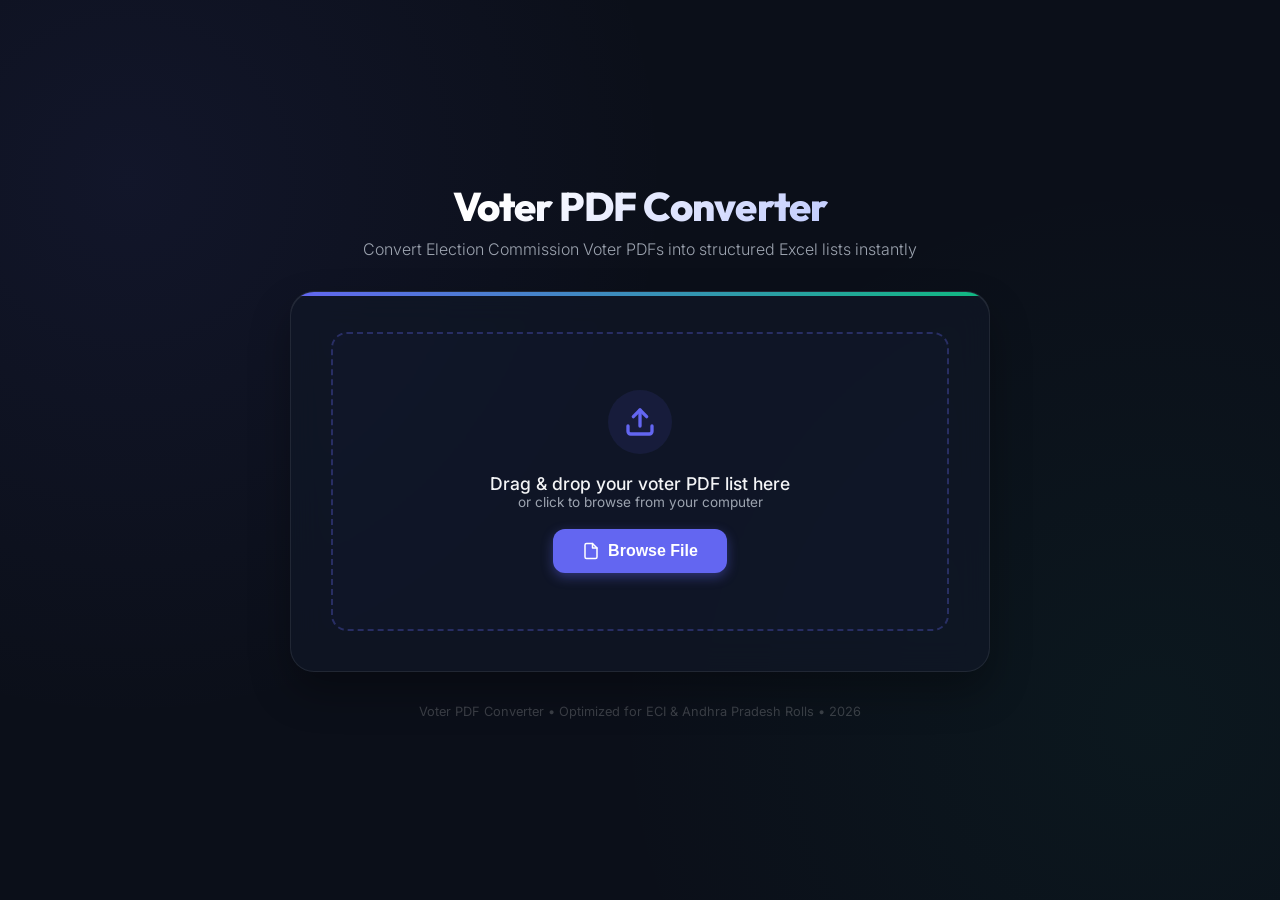
<file: static/index.html>
<!DOCTYPE html>
<html lang="en">
<head>
    <meta charset="UTF-8">
    <meta name="viewport" content="width=device-width, initial-scale=1.0">
    <title>Voter PDF Converter - Premium E-Roll Extraction</title>
    <!-- Google Fonts: Inter & Outfit -->
    <link rel="preconnect" href="https://fonts.googleapis.com">
    <link rel="preconnect" href="https://fonts.gstatic.com" crossorigin>
    <link href="https://fonts.googleapis.com/css2?family=Inter:wght@300;400;500;600;700&family=Outfit:wght@400;500;600;700;800&display=swap" rel="stylesheet">
    <style>
        :root {
            --bg-primary: #0b0f19;
            --bg-secondary: rgba(17, 24, 39, 0.7);
            --border-color: rgba(255, 255, 255, 0.08);
            --text-primary: #f3f4f6;
            --text-secondary: #9ca3af;
            --accent-glow: rgba(99, 102, 241, 0.15);
            
            --primary: #6366f1;
            --primary-hover: #4f46e5;
            --primary-glow: rgba(99, 102, 241, 0.4);
            
            --success: #10b981;
            --success-glow: rgba(16, 185, 129, 0.4);
            
            --danger: #ef4444;
            --danger-glow: rgba(239, 68, 68, 0.4);
            
            --warning: #f59e0b;
            --warning-glow: rgba(245, 158, 11, 0.3);
        }

        * {
            box-sizing: border-box;
            margin: 0;
            padding: 0;
        }

        body {
            font-family: 'Inter', sans-serif;
            background-color: var(--bg-primary);
            background-image: 
                radial-gradient(circle at 10% 20%, rgba(99, 102, 241, 0.08) 0%, transparent 40%),
                radial-gradient(circle at 90% 80%, rgba(16, 185, 129, 0.05) 0%, transparent 40%);
            color: var(--text-primary);
            min-height: 100vh;
            display: flex;
            flex-direction: column;
            align-items: center;
            justify-content: center;
            overflow-x: hidden;
            padding: 2rem 1rem;
        }

        .container {
            width: 100%;
            max-width: 700px;
            z-index: 10;
        }

        /* Glassmorphism Card styling */
        .card {
            background: var(--bg-secondary);
            backdrop-filter: blur(16px);
            -webkit-backdrop-filter: blur(16px);
            border: 1px solid var(--border-color);
            border-radius: 24px;
            padding: 2.5rem;
            box-shadow: 0 20px 40px rgba(0, 0, 0, 0.3), 
                        inset 0 1px 0 rgba(255, 255, 255, 0.1);
            position: relative;
            overflow: hidden;
            transition: all 0.4s cubic-bezier(0.4, 0, 0.2, 1);
        }

        .card::before {
            content: '';
            position: absolute;
            top: 0;
            left: 0;
            right: 0;
            height: 4px;
            background: linear-gradient(90deg, var(--primary), var(--success));
        }

        /* Header design */
        header {
            text-align: center;
            margin-bottom: 2rem;
        }

        h1 {
            font-family: 'Outfit', sans-serif;
            font-size: 2.5rem;
            font-weight: 800;
            background: linear-gradient(135deg, #ffffff 30%, #a5b4fc 100%);
            -webkit-background-clip: text;
            -webkit-text-fill-color: transparent;
            margin-bottom: 0.5rem;
            letter-spacing: -0.02em;
        }

        header p {
            color: var(--text-secondary);
            font-size: 1rem;
            font-weight: 300;
        }

        /* Drag & Drop Zone */
        .drop-zone {
            border: 2px dashed rgba(99, 102, 241, 0.3);
            border-radius: 16px;
            padding: 3.5rem 2rem;
            text-align: center;
            cursor: pointer;
            background: rgba(99, 102, 241, 0.02);
            transition: all 0.3s ease;
            display: flex;
            flex-direction: column;
            align-items: center;
            gap: 1.2rem;
        }

        .drop-zone:hover, .drop-zone.dragover {
            border-color: var(--primary);
            background: rgba(99, 102, 241, 0.06);
            box-shadow: 0 0 20px rgba(99, 102, 241, 0.15);
        }

        .drop-zone-icon {
            width: 64px;
            height: 64px;
            border-radius: 50%;
            background: rgba(99, 102, 241, 0.1);
            display: flex;
            align-items: center;
            justify-content: center;
            color: var(--primary);
            transition: all 0.3s ease;
        }

        .drop-zone:hover .drop-zone-icon {
            transform: translateY(-5px);
            background: var(--primary);
            color: white;
            box-shadow: 0 0 15px var(--primary-glow);
        }

        .drop-zone-text {
            font-size: 1.1rem;
            font-weight: 500;
            color: var(--text-primary);
        }

        .drop-zone-subtext {
            font-size: 0.85rem;
            color: var(--text-secondary);
        }

        .file-input {
            display: none;
        }

        /* General Button Styling */
        .btn {
            background: var(--primary);
            color: white;
            border: none;
            padding: 0.8rem 1.8rem;
            border-radius: 12px;
            font-size: 1rem;
            font-weight: 600;
            cursor: pointer;
            transition: all 0.3s cubic-bezier(0.4, 0, 0.2, 1);
            display: inline-flex;
            align-items: center;
            gap: 0.5rem;
            box-shadow: 0 4px 12px var(--primary-glow);
        }

        .btn:hover {
            background: var(--primary-hover);
            transform: translateY(-2px);
            box-shadow: 0 6px 20px var(--primary-glow);
        }

        .btn:active {
            transform: translateY(0);
        }

        .btn-success {
            background: var(--success);
            box-shadow: 0 4px 12px var(--success-glow);
        }

        .btn-success:hover {
            background: #059669;
            box-shadow: 0 6px 20px var(--success-glow);
        }

        .btn-secondary {
            background: transparent;
            border: 1px solid var(--border-color);
            color: var(--text-secondary);
            box-shadow: none;
        }

        .btn-secondary:hover {
            background: rgba(255, 255, 255, 0.05);
            color: var(--text-primary);
        }

        /* Progress Area */
        .progress-container {
            display: none;
            flex-direction: column;
            gap: 1.5rem;
        }

        .progress-header {
            display: flex;
            justify-content: space-between;
            align-items: center;
        }

        .status-badge {
            background: rgba(99, 102, 241, 0.15);
            color: #a5b4fc;
            padding: 0.25rem 0.75rem;
            border-radius: 50px;
            font-size: 0.8rem;
            font-weight: 600;
            border: 1px solid rgba(99, 102, 241, 0.2);
            animation: pulse 2s infinite;
        }

        @keyframes pulse {
            0% { opacity: 0.8; }
            50% { opacity: 1; }
            100% { opacity: 0.8; }
        }

        .percentage {
            font-size: 1.8rem;
            font-weight: 700;
            color: white;
            font-family: 'Outfit', sans-serif;
        }

        .progress-bar-wrapper {
            width: 100%;
            height: 12px;
            background: rgba(255, 255, 255, 0.05);
            border-radius: 50px;
            overflow: hidden;
            border: 1px solid var(--border-color);
            position: relative;
        }

        .progress-bar {
            height: 100%;
            width: 0%;
            background: linear-gradient(90deg, var(--primary), var(--success));
            border-radius: 50px;
            box-shadow: 0 0 10px var(--primary-glow);
            transition: width 0.4s cubic-bezier(0.4, 0, 0.2, 1);
            position: relative;
        }

        .progress-bar::after {
            content: '';
            position: absolute;
            top: 0;
            left: 0;
            right: 0;
            bottom: 0;
            background: linear-gradient(
                45deg,
                rgba(255, 255, 255, 0.15) 25%,
                transparent 25%,
                transparent 50%,
                rgba(255, 255, 255, 0.15) 50%,
                rgba(255, 255, 255, 0.15) 75%,
                transparent 75%,
                transparent
            );
            background-size: 40px 40px;
            animation: move-stripes 1.5s linear infinite;
        }

        @keyframes move-stripes {
            0% { background-position: 0 0; }
            100% { background-position: 40px 0; }
        }

        .progress-details {
            display: flex;
            justify-content: space-between;
            color: var(--text-secondary);
            font-size: 0.85rem;
        }

        /* Success & Download Dashboard */
        .result-container {
            display: none;
            flex-direction: column;
            align-items: center;
            text-align: center;
            gap: 1.5rem;
            animation: fadeIn 0.6s ease;
        }

        .success-illustration {
            width: 80px;
            height: 80px;
            border-radius: 50%;
            background: rgba(16, 185, 129, 0.1);
            border: 1px solid rgba(16, 185, 129, 0.2);
            color: var(--success);
            display: flex;
            align-items: center;
            justify-content: center;
            box-shadow: 0 0 30px rgba(16, 185, 129, 0.1);
            margin-bottom: 0.5rem;
        }

        .result-metrics {
            display: grid;
            grid-template-columns: repeat(auto-fit, minmax(140px, 1fr));
            gap: 1rem;
            width: 100%;
            margin: 1rem 0;
        }

        .metric-box {
            background: rgba(255, 255, 255, 0.02);
            border: 1px solid var(--border-color);
            padding: 1.2rem;
            border-radius: 16px;
            transition: all 0.3s ease;
        }

        .metric-box:hover {
            background: rgba(255, 255, 255, 0.04);
            border-color: rgba(255, 255, 255, 0.12);
        }

        .metric-value {
            font-size: 1.8rem;
            font-weight: 700;
            color: white;
            font-family: 'Outfit', sans-serif;
            margin-top: 0.25rem;
        }

        .metric-label {
            font-size: 0.85rem;
            color: var(--text-secondary);
        }

        /* Warning Callout Box */
        .warning-box {
            display: none;
            background: rgba(245, 158, 11, 0.08);
            border: 1px solid rgba(245, 158, 11, 0.2);
            color: #fbbf24;
            padding: 1.2rem;
            border-radius: 16px;
            text-align: left;
            font-size: 0.92rem;
            width: 100%;
            margin-top: 0.5rem;
            align-items: flex-start;
            gap: 0.75rem;
            animation: fadeIn 0.5s ease;
        }

        .warning-box svg {
            flex-shrink: 0;
            color: var(--warning);
        }

        /* Error States */
        .error-container {
            display: none;
            flex-direction: column;
            align-items: center;
            text-align: center;
            gap: 1.2rem;
            animation: fadeIn 0.6s ease;
        }

        .error-icon {
            width: 64px;
            height: 64px;
            border-radius: 50%;
            background: rgba(239, 68, 68, 0.1);
            border: 1px solid rgba(239, 68, 68, 0.2);
            color: var(--danger);
            display: flex;
            align-items: center;
            justify-content: center;
        }

        .error-message {
            color: var(--text-secondary);
            font-size: 0.95rem;
            line-height: 1.5;
            background: rgba(239, 68, 68, 0.05);
            padding: 1rem;
            border-radius: 12px;
            border: 1px solid rgba(239, 68, 68, 0.15);
            width: 100%;
        }

        /* Actions panel */
        .actions-panel {
            display: flex;
            gap: 1rem;
            justify-content: center;
            margin-top: 1rem;
            width: 100%;
        }

        @keyframes fadeIn {
            from { opacity: 0; transform: translateY(10px); }
            to { opacity: 1; transform: translateY(0); }
        }

        /* Footer credits */
        footer {
            margin-top: 2rem;
            text-align: center;
            font-size: 0.8rem;
            color: rgba(255, 255, 255, 0.2);
        }
    </style>
</head>
<body>

    <div class="container">
        <header>
            <h1>Voter PDF Converter</h1>
            <p>Convert Election Commission Voter PDFs into structured Excel lists instantly</p>
        </header>

        <div class="card" id="app-card">
            
            <!-- STEP 1: FILE UPLOAD ZONE -->
            <div id="upload-section">
                <div class="drop-zone" id="drop-zone">
                    <div class="drop-zone-icon">
                        <!-- Cloud Upload SVG -->
                        <svg xmlns="http://www.w3.org/2000/svg" width="32" height="32" viewBox="0 0 24 24" fill="none" stroke="currentColor" stroke-width="2.5" stroke-linecap="round" stroke-linejoin="round"><path d="M21 15v4a2 2 0 0 1-2 2H5a2 2 0 0 1-2-2v-4"/><polyline points="17 8 12 3 7 8"/><line x1="12" y1="3" x2="12" y2="15"/></svg>
                    </div>
                    <div>
                        <p class="drop-zone-text">Drag & drop your voter PDF list here</p>
                        <p class="drop-zone-subtext">or click to browse from your computer</p>
                    </div>
                    <button class="btn">
                        <!-- File SVG -->
                        <svg xmlns="http://www.w3.org/2000/svg" width="18" height="18" viewBox="0 0 24 24" fill="none" stroke="currentColor" stroke-width="2" stroke-linecap="round" stroke-linejoin="round"><path d="M14 2H6a2 2 0 0 0-2 2v16a2 2 0 0 0 2 2h12a2 2 0 0 0 2-2V8z"/><polyline points="14 2 14 8 20 8"/></svg>
                        Browse File
                    </button>
                    <input type="file" id="file-input" class="file-input" accept=".pdf">
                </div>
            </div>

            <!-- STEP 2: ACTIVE PROGRESS INDICATOR -->
            <div class="progress-container" id="progress-section">
                <div class="progress-header">
                    <span class="status-badge" id="status-badge">Processing PDF</span>
                    <span class="percentage" id="progress-percentage">0%</span>
                </div>
                
                <div class="progress-bar-wrapper">
                    <div class="progress-bar" id="progress-bar"></div>
                </div>

                <div class="progress-details">
                    <span id="progress-detail-text">Initializing extraction pipeline...</span>
                    <span id="elapsed-time">Elapsed: 0s</span>
                </div>
            </div>

            <!-- STEP 3: RESULTS / SUCCESS DASHBOARD -->
            <div class="result-container" id="result-section">
                <div class="success-illustration">
                    <!-- Checkmark SVG -->
                    <svg xmlns="http://www.w3.org/2000/svg" width="40" height="40" viewBox="0 0 24 24" fill="none" stroke="currentColor" stroke-width="3" stroke-linecap="round" stroke-linejoin="round"><polyline points="20 6 9 17 4 12"/></svg>
                </div>

                <div>
                    <h2 style="font-family: 'Outfit', sans-serif; font-size: 1.8rem; margin-bottom: 0.25rem;">Conversion Successful!</h2>
                    <p style="color: var(--text-secondary); font-size: 0.95rem;">All records have been parsed, validated, and deduplicated.</p>
                </div>

                <div class="result-metrics">
                    <div class="metric-box">
                        <div class="metric-label">Voter Records Extracted</div>
                        <div class="metric-value" id="metric-records">0</div>
                    </div>
                    <div class="metric-box" id="metric-declared-box">
                        <div class="metric-label">Summary Total</div>
                        <div class="metric-value" id="metric-declared">-</div>
                    </div>
                    <div class="metric-box">
                        <div class="metric-label">Pages Processed</div>
                        <div class="metric-value" id="metric-pages">0</div>
                    </div>
                </div>

                <!-- Elector Mismatch Alert Callout -->
                <div class="warning-box" id="warning-box" style="display: none;">
                    <svg xmlns="http://www.w3.org/2000/svg" width="20" height="20" viewBox="0 0 24 24" fill="none" stroke="currentColor" stroke-width="2" stroke-linecap="round" stroke-linejoin="round"><path d="M10.29 3.86L1.82 18a2 2 0 0 0 1.71 3h16.94a2 2 0 0 0 1.71-3L13.71 3.86a2 2 0 0 0-3.42 0z"/><line x1="12" y1="9" x2="12" y2="13"/><line x1="12" y1="17" x2="12.01" y2="17"/></svg>
                    <span id="warning-text"></span>
                </div>

                <div class="actions-panel">
                    <button class="btn btn-secondary" id="btn-reset">
                        <!-- Refresh SVG -->
                        <svg xmlns="http://www.w3.org/2000/svg" width="18" height="18" viewBox="0 0 24 24" fill="none" stroke="currentColor" stroke-width="2" stroke-linecap="round" stroke-linejoin="round"><path d="M21.5 2v6h-6M21.34 15.57a10 10 0 1 1-.57-8.38l5.67-5.67"/></svg>
                        Convert Another
                    </button>
                    <button class="btn btn-success" id="btn-download">
                        <!-- Download SVG -->
                        <svg xmlns="http://www.w3.org/2000/svg" width="18" height="18" viewBox="0 0 24 24" fill="none" stroke="currentColor" stroke-width="2" stroke-linecap="round" stroke-linejoin="round"><path d="M21 15v4a2 2 0 0 1-2 2H5a2 2 0 0 1-2-2v-4"/><polyline points="7 10 12 15 17 10"/><line x1="12" y1="15" x2="12" y2="3"/></svg>
                        Download Excel (.xlsx)
                    </button>
                </div>
            </div>

            <!-- STEP 4: ERROR VIEW -->
            <div class="error-container" id="error-section">
                <div class="error-icon">
                    <!-- Warning SVG -->
                    <svg xmlns="http://www.w3.org/2000/svg" width="32" height="32" viewBox="0 0 24 24" fill="none" stroke="currentColor" stroke-width="2" stroke-linecap="round" stroke-linejoin="round"><path d="M10.29 3.86L1.82 18a2 2 0 0 0 1.71 3h16.94a2 2 0 0 0 1.71-3L13.71 3.86a2 2 0 0 0-3.42 0z"/><line x1="12" y1="9" x2="12" y2="13"/><line x1="12" y1="17" x2="12.01" y2="17"/></svg>
                </div>

                <div>
                    <h2 style="font-family: 'Outfit', sans-serif; font-size: 1.6rem; color: var(--danger); margin-bottom: 0.25rem;">Processing Failed</h2>
                    <p style="color: var(--text-secondary); font-size: 0.95rem;">An error occurred while converting the PDF.</p>
                </div>

                <div class="error-message" id="error-message-text">
                    Unknown error.
                </div>

                <div class="actions-panel">
                    <button class="btn btn-secondary" id="btn-error-reset">Try Again</button>
                </div>
            </div>

        </div>
        
        <footer>
            Voter PDF Converter &bull; Optimized for ECI & Andhra Pradesh Rolls &bull; 2026
        </footer>
    </div>

    <script>
        const dropZone = document.getElementById('drop-zone');
        const fileInput = document.getElementById('file-input');
        
        const uploadSection = document.getElementById('upload-section');
        const progressSection = document.getElementById('progress-section');
        const resultSection = document.getElementById('result-section');
        const errorSection = document.getElementById('error-section');
        
        const progressBar = document.getElementById('progress-bar');
        const progressPercentage = document.getElementById('progress-percentage');
        const progressDetailText = document.getElementById('progress-detail-text');
        const statusBadge = document.getElementById('status-badge');
        const elapsedTimeText = document.getElementById('elapsed-time');
        
        const metricRecords = document.getElementById('metric-records');
        const metricDeclared = document.getElementById('metric-declared');
        const metricDeclaredBox = document.getElementById('metric-declared-box');
        const metricPages = document.getElementById('metric-pages');
        
        const warningBox = document.getElementById('warning-box');
        const warningText = document.getElementById('warning-text');
        
        const errorMessageText = document.getElementById('error-message-text');
        
        const btnReset = document.getElementById('btn-reset');
        const btnDownload = document.getElementById('btn-download');
        const btnErrorReset = document.getElementById('btn-error-reset');
        
        let currentTaskId = null;
        let progressInterval = null;
        let elapsedSeconds = 0;
        let elapsedTimer = null;

        // Open file dialog on clicking drop zone
        dropZone.addEventListener('click', () => fileInput.click());

        // Drag & Drop event listeners
        ['dragenter', 'dragover'].forEach(eventName => {
            dropZone.addEventListener(eventName, (e) => {
                e.preventDefault();
                dropZone.classList.add('dragover');
            }, false);
        });

        ['dragleave', 'drop'].forEach(eventName => {
            dropZone.addEventListener(eventName, (e) => {
                e.preventDefault();
                dropZone.classList.remove('dragover');
            }, false);
        });

        dropZone.addEventListener('drop', (e) => {
            const dt = e.dataTransfer;
            const files = dt.files;
            if (files.length > 0) {
                handleFile(files[0]);
            }
        });

        fileInput.addEventListener('change', (e) => {
            if (fileInput.files.length > 0) {
                handleFile(fileInput.files[0]);
            }
        });

        function handleFile(file) {
            if (file.type !== 'application/pdf' && !file.name.toLowerCase().endsWith('.pdf')) {
                alert('Please upload a PDF file only.');
                return;
            }
            uploadFile(file);
        }

        // Upload file to server
        async function uploadFile(file) {
            // Show progress section
            showSection(progressSection);
            progressBar.style.width = '0%';
            progressPercentage.textContent = '0%';
            progressDetailText.textContent = 'Uploading PDF...';
            statusBadge.textContent = 'Uploading';
            
            // Hide warnings by default
            warningBox.style.display = 'none';
            
            // Start clock
            elapsedSeconds = 0;
            elapsedTimeText.textContent = 'Elapsed: 0s';
            clearInterval(elapsedTimer);
            elapsedTimer = setInterval(() => {
                elapsedSeconds++;
                elapsedTimeText.textContent = `Elapsed: ${elapsedSeconds}s`;
            }, 1000);

            const formData = new FormData();
            formData.append('file', file);

            try {
                const response = await fetch('/api/upload', {
                    method: 'POST',
                    body: formData
                });

                if (!response.ok) {
                    const errData = await response.json();
                    throw new Error(errData.detail || 'Upload failed');
                }

                const data = await response.json();
                currentTaskId = data.task_id;
                
                // Begin polling status
                pollProgress(currentTaskId);
            } catch (err) {
                clearInterval(elapsedTimer);
                showError(err.message);
            }
        }

        // Poll progress endpoint
        function pollProgress(taskId) {
            clearInterval(progressInterval);
            
            progressInterval = setInterval(async () => {
                try {
                    const response = await fetch(`/api/status/${taskId}`);
                    if (!response.ok) {
                        throw new Error('Failed to retrieve processing status');
                    }
                    
                    const data = await response.json();
                    
                    // Update progress UI
                    progressBar.style.width = `${data.progress}%`;
                    progressPercentage.textContent = `${data.progress}%`;
                    progressDetailText.textContent = data.status;
                    
                    if (data.status.includes('OCR')) {
                        statusBadge.textContent = 'Running OCR';
                    } else if (data.progress < 85) {
                        statusBadge.textContent = 'Parsing PDF';
                    } else {
                        statusBadge.textContent = 'Structuring';
                    }
                    
                    if (data.completed) {
                        clearInterval(progressInterval);
                        clearInterval(elapsedTimer);
                        showResults(data.voter_count, data.total_pages, data.declared_count, data.warning);
                    } else if (data.status === 'failed') {
                        clearInterval(progressInterval);
                        clearInterval(elapsedTimer);
                        showError(data.error || 'A parser failure occurred.');
                    }
                } catch (err) {
                    clearInterval(progressInterval);
                    clearInterval(elapsedTimer);
                    showError(err.message);
                }
            }, 600); // Poll every 600ms
        }

        function showSection(section) {
            [uploadSection, progressSection, resultSection, errorSection].forEach(s => {
                s.style.display = 'none';
            });
            section.style.display = 'flex';
        }

        function showResults(voterCount, pageCount, declaredCount, warningTextVal) {
            metricRecords.textContent = voterCount.toLocaleString();
            metricPages.textContent = pageCount.toLocaleString();
            
            if (declaredCount !== null) {
                metricDeclared.textContent = declaredCount.toLocaleString();
                metricDeclaredBox.style.display = 'block';
            } else {
                metricDeclared.textContent = '-';
                metricDeclaredBox.style.display = 'none';
            }
            
            if (warningTextVal) {
                warningText.textContent = warningTextVal;
                warningBox.style.display = 'flex';
            } else {
                warningBox.style.display = 'none';
            }
            
            showSection(resultSection);
        }

        function showError(message) {
            errorMessageText.textContent = message;
            showSection(errorSection);
        }

        // Reset App UI
        function resetApp() {
            fileInput.value = '';
            showSection(uploadSection);
            currentTaskId = null;
        }

        btnReset.addEventListener('click', resetApp);
        btnErrorReset.addEventListener('click', resetApp);

        // Download Action
        btnDownload.addEventListener('click', () => {
            if (currentTaskId) {
                window.location.href = `/api/download/${currentTaskId}`;
            }
        });
    </script>
</body>
</html>
</file>
